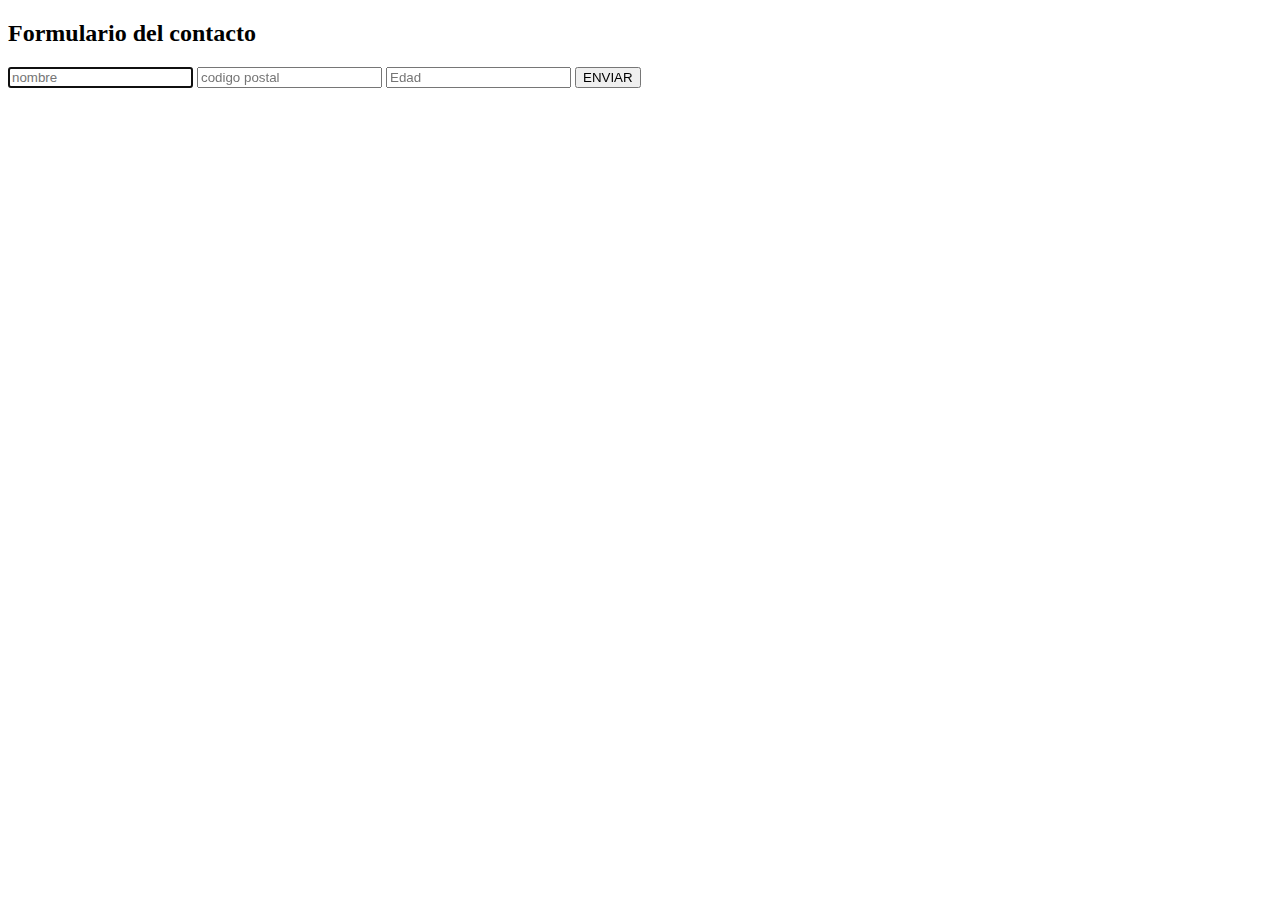
<file: practica 10/index.html>
<!DOCTYPE html>
<html lang="en">
<head>
    <meta charset="UTF-8">
    <meta http-equiv="X-UA-Compatible" content="IE=edge">
    <meta name="viewport" content="width=device-width, initial-scale=1.0">
    <title>Document</title>
</head>
<body>
    <h2>Formulario del contacto</h2>
    <form>
        <input name="nombre" type="text" placeholder="nombre" pattern="[a-zA-Z]{1,40}" required autofocus />
        <input name="cp" type="text" placeholder="codigo postal" pattern="[0-9]{5}"
        required />
        <input name="edad" type="text" pattern="[0-9]{2}" placeholder="Edad" required />
        <button id="enviar" name="enviar" type="submit">ENVIAR</button> 
    </form>
</body>
</html>
</file>
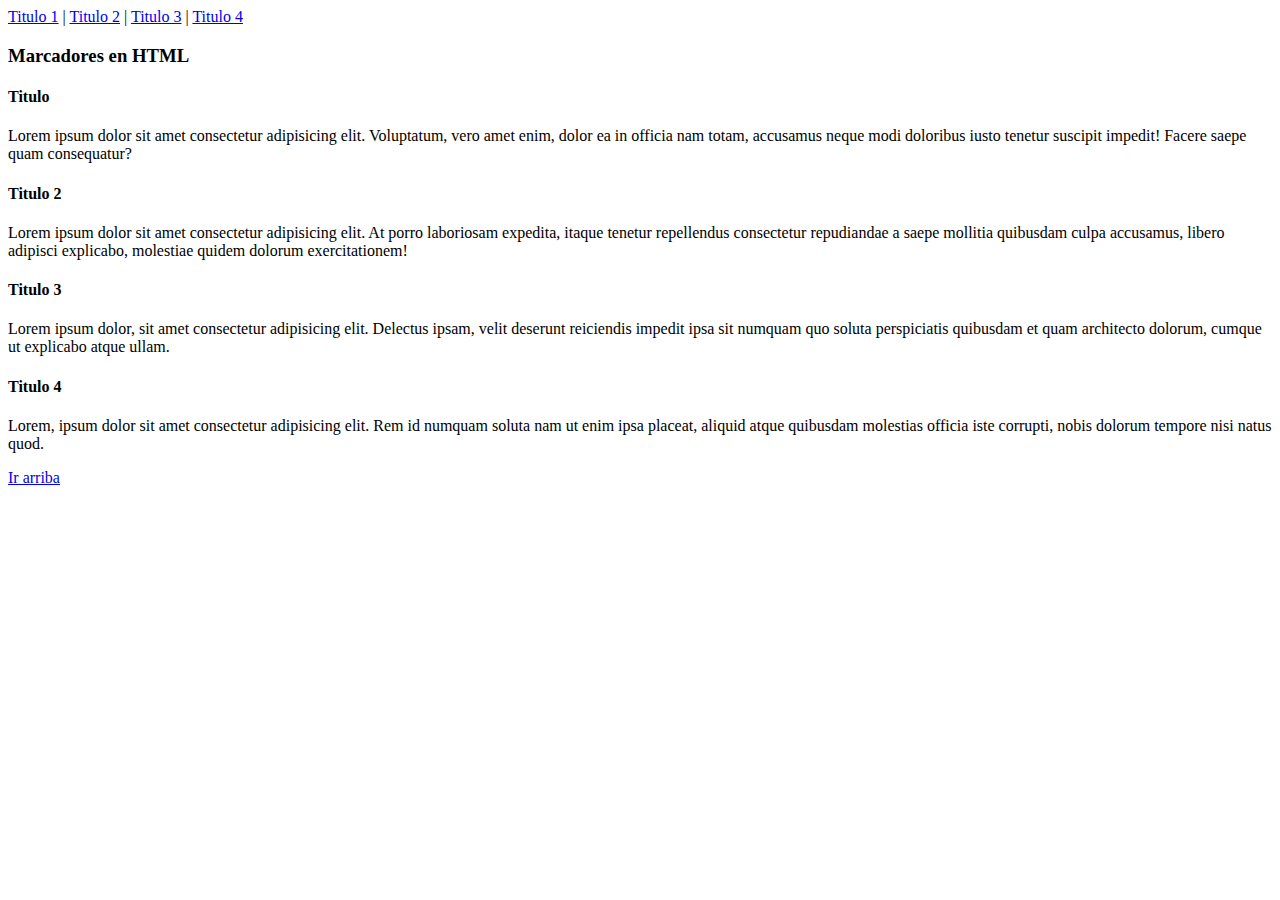
<file: practica 12/index.html>
<!DOCTYPE html>
<html lang="en">
<head>
    <meta charset="UTF-8">
    <meta http-equiv="X-UA-Compatible" content="IE=edge">
    <meta name="viewport" content="width=device-width, initial-scale=1.0">
    <title>Document</title>
</head>
<body>
    <a href="#nombre_marcador1">Titulo 1</a>  |
    <a href="#nombre_marcador2">Titulo 2</a>  |
    <a href="#nombre_marcador3">Titulo 3</a>  |
    <a href="#nombre_marcador4">Titulo 4</a>

    <a name="nombre_marcador_arriba"></a>
    <h3>Marcadores en HTML</h3>

    <a name="nombre_marcador1"></a>
    <h4>Titulo</h4>
    <p>Lorem ipsum dolor sit amet consectetur adipisicing elit. Voluptatum, vero 
        amet enim, dolor ea in officia nam totam, accusamus neque modi
         doloribus iusto tenetur suscipit impedit! Facere saepe quam consequatur?</p>

         <a name="nombre_marcador2"></a>
         <h4>Titulo 2</h4>
         <p>Lorem ipsum dolor sit amet consectetur adipisicing elit. At porro 
             laboriosam expedita, itaque tenetur repellendus consectetur repudiandae 
             a saepe mollitia quibusdam culpa accusamus, libero adipisci explicabo, molestiae quidem dolorum exercitationem!</p>

 <a name="nombre_marcador3"></a>
         <h4>Titulo 3</h4>
         <p>Lorem ipsum dolor, sit amet consectetur adipisicing elit. Delectus ipsam, 
             velit deserunt reiciendis impedit ipsa sit numquam quo soluta perspiciatis
              quibusdam et quam architecto dolorum, cumque ut explicabo atque ullam.</p>

<a name="nombre_marcador4"></a>
         <h4>Titulo 4</h4>
         <p>Lorem, ipsum dolor sit amet consectetur adipisicing elit. Rem id numquam 
             soluta nam ut enim ipsa placeat, aliquid atque quibusdam molestias officia 
             iste corrupti, nobis dolorum tempore nisi natus quod.</p>

             <a href="#nombre_marcador_arriba">Ir arriba</a>

</body>
</html>
</file>
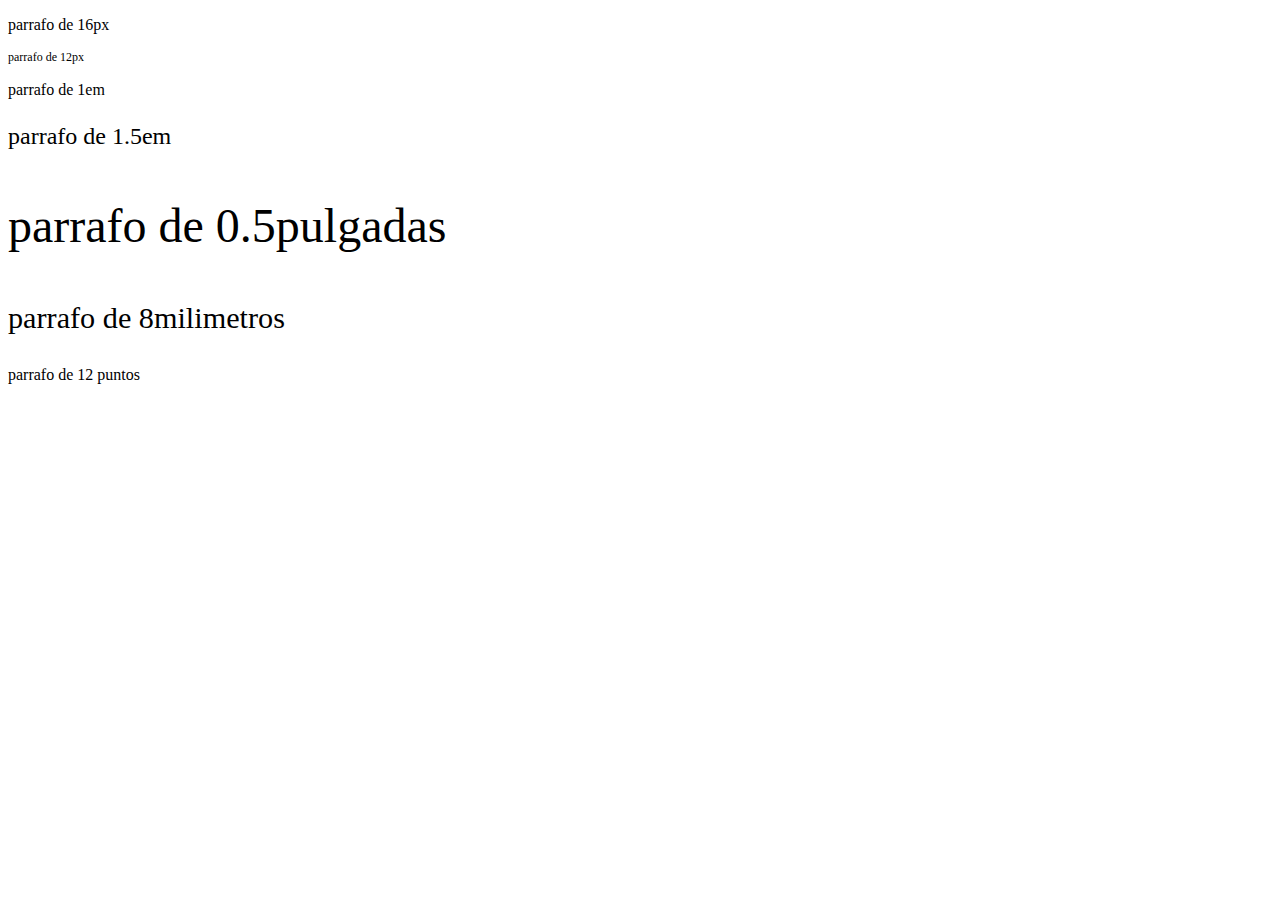
<file: practica 15/index.html>
<!DOCTYPE html>
<html lang="en">
<head>
    <meta charset="UTF-8">
    <meta http-equiv="X-UA-Compatible" content="IE=edge">
    <meta name="viewport" content="width=device-width, initial-scale=1.0">
    <title>Document</title>
</head>
<body>
    <p style="font-size: 16px;">parrafo de 16px</p>
    <p style="font-size: 12px;">parrafo de 12px</p>
    <p style="font-size: 1em;">parrafo de 1em</p>
    <p style="font-size: 1.5em;">parrafo de 1.5em</p>
    <p style="font-size: 0.5in;">parrafo de 0.5pulgadas</p>
    <p style="font-size: 8mm;">parrafo de 8milimetros</p>
    <p style="font-size: 12pt;">parrafo de 12 puntos</p>
    
    
</body>
</html>
</file>
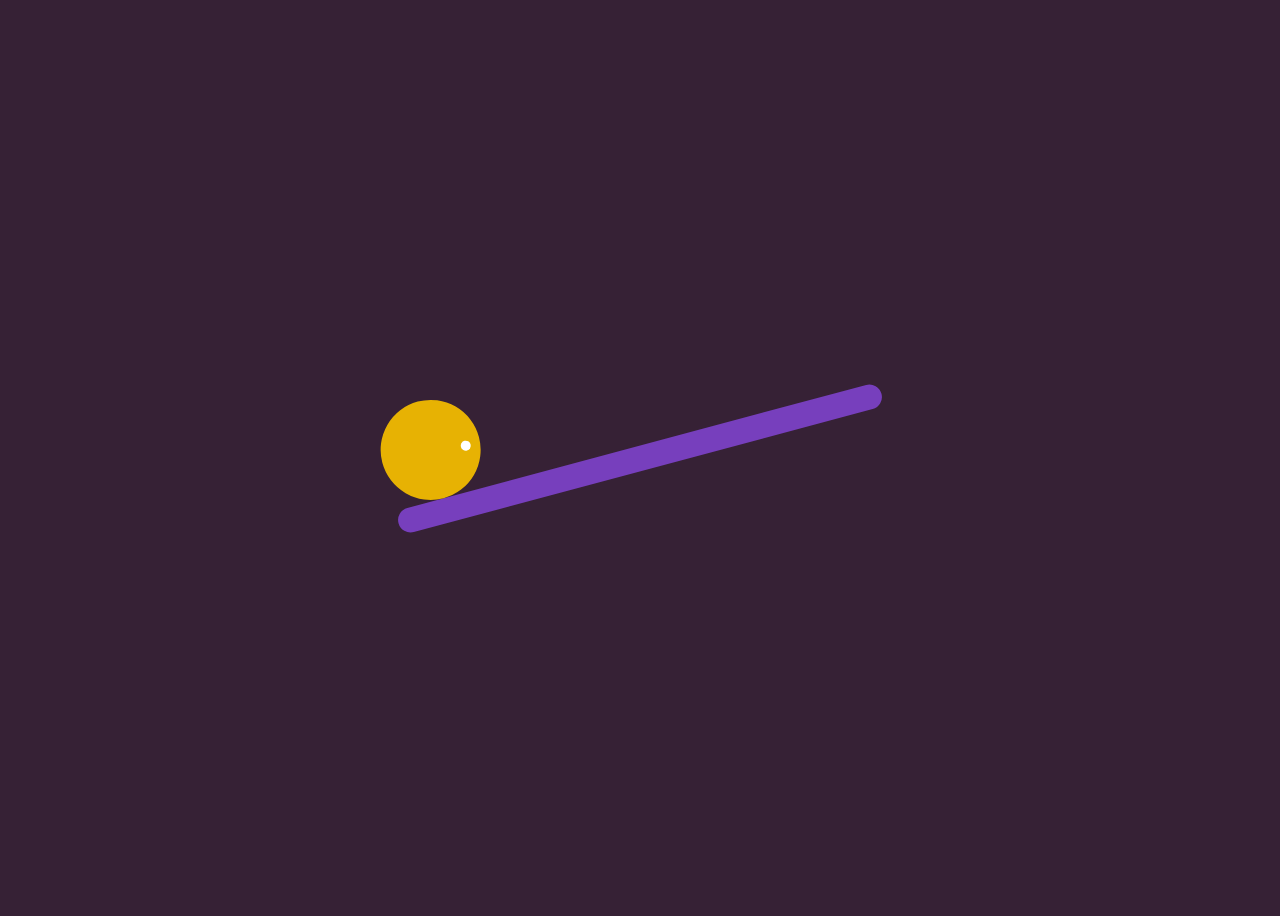
<file: practica 16/index.html>
<!DOCTYPE html>
<html lang="en">
<head>
    <meta charset="UTF-8">
    <meta http-equiv="X-UA-Compatible" content="IE=edge">
    <meta name="viewport" content="width=device-width, initial-scale=1.0">
    <title>Document</title>
    <link rel="stylesheet" href="./style.css">
</head>
<body>
<div class="bar">
<div class="ball"></div>
</div>
</body>
</html>
</file>
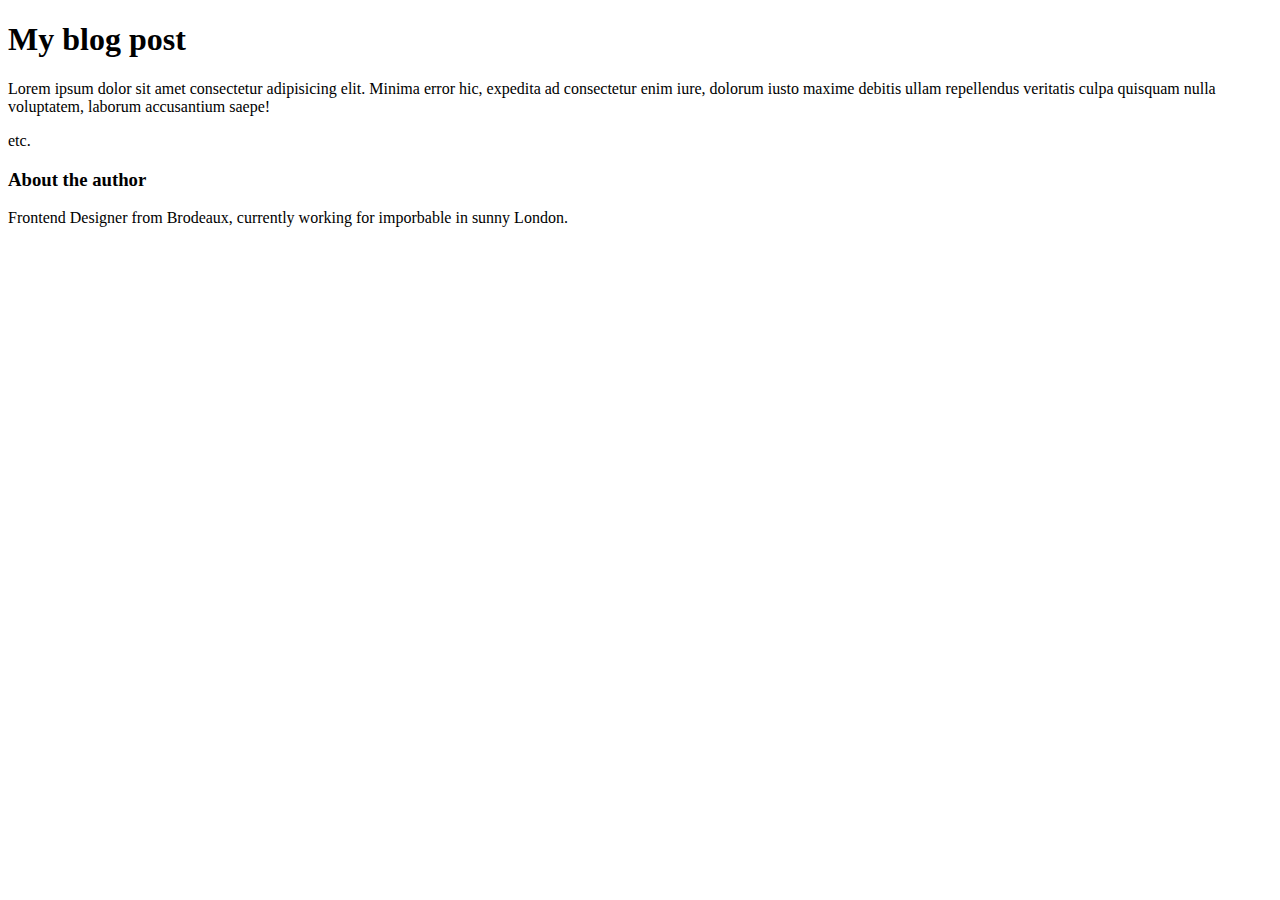
<file: practica 2/index.html>
<!DOCTYPE html>
<html lang="en">
<head>
    <meta charset="UTF-8">
    <meta http-equiv="X-UA-Compatible" content="IE=edge">
    <meta name="viewport" content="width=main, initial-scale=1.0">
    <title>Document</title>
</head>
<body>
    <main>
        <h1>My blog post</h1>
        <p>Lorem ipsum dolor sit amet consectetur adipisicing elit. Minima error hic, expedita ad consectetur enim iure, dolorum iusto maxime debitis ullam repellendus veritatis culpa quisquam nulla voluptatem, laborum accusantium saepe!</p>
        <p>etc.</p>
    </main>

    <aside>
        <h3>About the author</h3>
        <p>Frontend Designer from Brodeaux, currently working for imporbable in sunny London.</p>
    </aside>
</body>
</html>
</file>
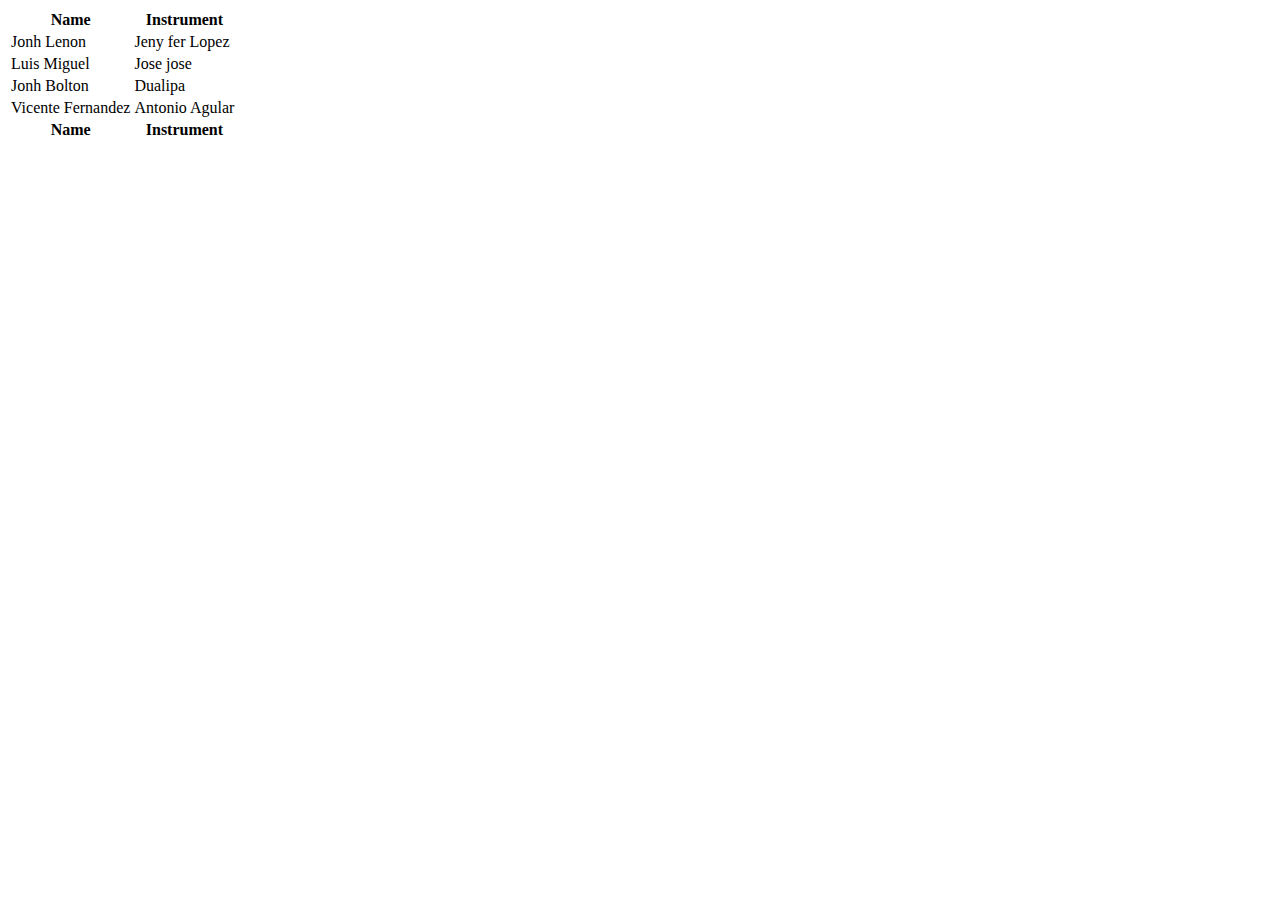
<file: practica 4/index.html>
<!DOCTYPE html>
<html lang="en">
<head>
    <meta charset="UTF-8">
    <meta http-equiv="X-UA-Compatible" content="IE=edge">
    <meta name="viewport" content="width=device-width, initial-scale=1.0">
    <title>Document</title>
</head>
<body>
    <table>
        <thead>
            <tr>
                <th>Name</th>
                <th>Instrument</th>
            </tr>
        </thead>
        <tfoot>
            <tr>
                <th>Name</th>
                <th>Instrument</th>
            </tr>
        </tfoot>
        <tbody>
            <tr>
                <td>Jonh Lenon</td>
            <td>Jeny fer Lopez</td>
            </tr>
            <tr>
                <td>Luis Miguel</td>
            <td>Jose jose</td>
            </tr>
            <tr>
                <td>Jonh Bolton</td>
            <td>Dualipa</td>
            </tr>
            <tr>
                <td>Vicente Fernandez</td>
            <td>Antonio Agular</td>
            </tr>
        </tbody>
    </table>
</body>
</html>
</file>
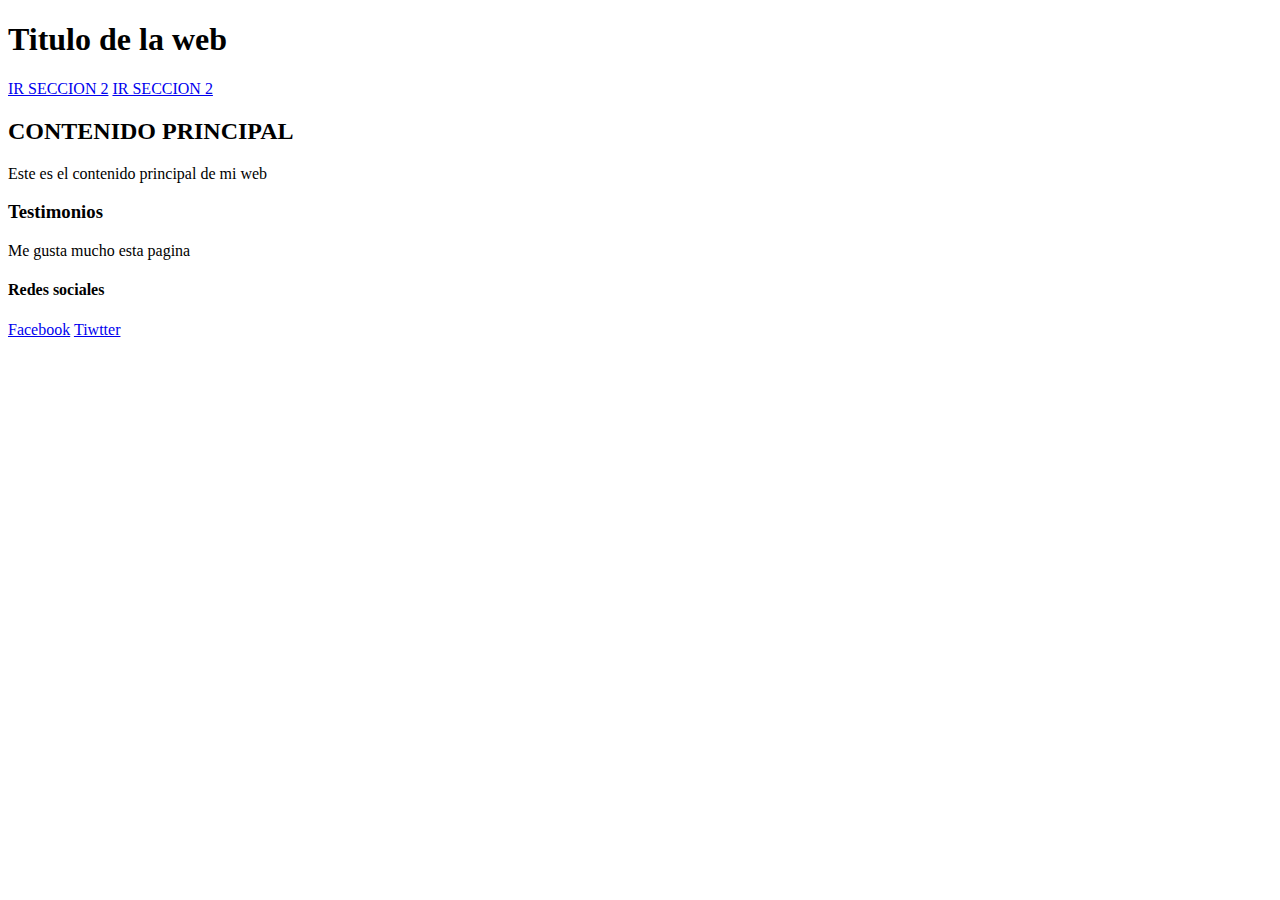
<file: practica 5/index.html>
<!DOCTYPE html>
<html lang="en">
<head>
    <meta charset="UTF-8">
    <meta http-equiv="X-UA-Compatible" content="IE=edge">
    <meta name="viewport" content="width=device-width, initial-scale=1.0">
    <title>Document</title>
</head>
<body>
   <header>
       <h1>Titulo de la web</h1>
   </header>
   <nav>
       <a href="#">IR SECCION 2</a>
       <a href="#">IR SECCION 2</a>
   </nav>
   <section>
       <article>
           <h2>CONTENIDO PRINCIPAL </h2>
           <P>Este es el contenido principal de mi web</P>
       </article>
   </section>
   <aside>
       <h3>Testimonios</h3>
       <p>Me gusta mucho esta pagina</p>
   </aside>
   <footer>
       <h4>Redes sociales</h4>
       <a href="#">Facebook</a>
       <a href="#">Tiwtter</a>
   </footer>
</body>
</html>
</file>
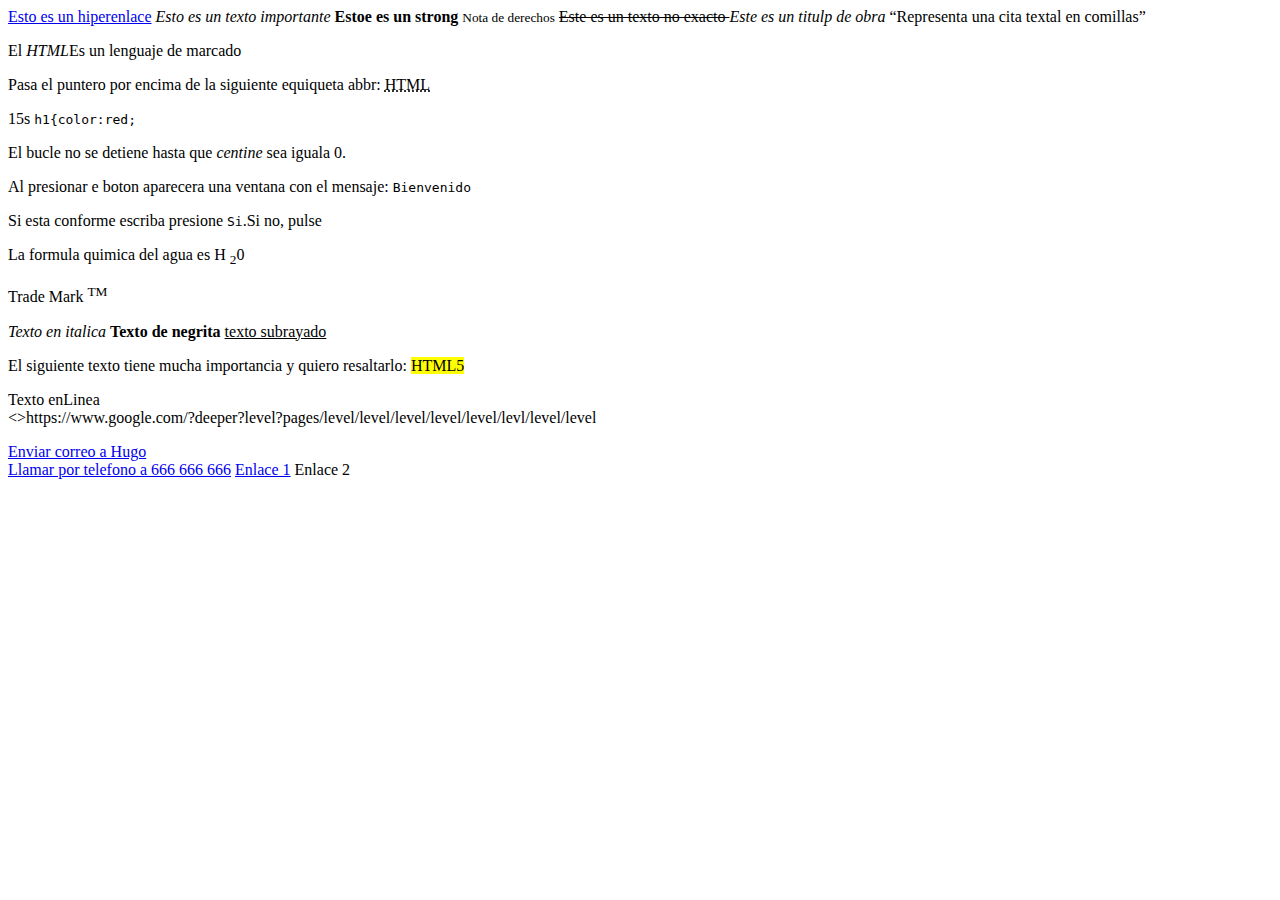
<file: practica 7/index.html>
<!DOCTYPE html>
<html lang="en">
<head>
    <meta charset="UTF-8">
    <meta http-equiv="X-UA-Compatible" content="IE=edge">
    <meta name="viewport" content="width=device-width, initial-scale=1.0">
    <title>Document</title>
</head>
<body>
    <!-- Elemento <a> -->
        <a href="https://fast.com/es/"> Esto es un hiperenlace</a>

    <!-- Elemento <em> --> 
        <em>Esto es un texto importante</em>
    <!-- Elemento <strong> -->
        <strong>Estoe es un strong</strong>  
    <!-- Elementp <small> -->
         <small>Nota de derechos</small>
    <!-- Elemwnto <s> --> 
        <s> Este es un texto no exacto </s>
    <!-- Elemento <cite> -->
     <cite>Este es un titulp de obra</cite>
    <!--Elemento <q> -->
        <q>Representa una cita textal en comillas</q>
    <!--Elemento <dfn> -->
        <p>El <dfn>HTML</dfn>Es un lenguaje de marcado</p>
    <!--Elemento <abbr> -->
        <p>Pasa el puntero por encima de la siguiente equiqueta abbr: <abbr title="Hypertext Markup Lenguaje">HTML</abbr></p>
    <!--Elemento <time> -->
        <time>15s</time>
    <!--Elemento <code> -->
        <code>h1{color:red;</code>
    <!-- Elemento <var> -->
        <p>El bucle no se detiene hasta que <var>centine</var> sea iguala 0.</p>  
   <!-- Elemento <samp> -->
       <p>Al presionar e boton aparecera una ventana con el mensaje: <samp>Bienvenido</samp></p>
    <!-- elemnto <kbd> -->
        <p>Si esta conforme escriba presione <kbd>Si</kbd>.Si no, pulse</p>
    <!-- <sub> <sup> -->
        <p> La formula quimica del agua es H <sub>2</sub>0</p>
        <p>Trade Mark <sup>TM</sup></p>
    <!-- Elemento <i> --> 
     <i>Texto en italica</i>
    <!--elemnto <b> --> 
        <b>Texto de negrita</b>
    <!--Elemento <u> -->
    <u>texto subrayado</u>
    <!--Elemento <mark> -->
        <p>El siguiente texto tiene mucha importancia y quiero resaltarlo: <mark>HTML5</mark></p>
    <!--Elemento <span> -->
    <span>Texto <span></span>en<span></span>Linea</span>
    <!--elemento <br> -->
    <br>
   <!--elemento <wbr> -->
   <>https://www.google.com/<wbr>?deeper<wbr>?level<wbr>?pages<wbr>/level<wbr>/level<wbr>
/level<wbr>/level<wbr>/level<wbr>/levl<wbr>/level<wbr>/level</P>   
<!--Enviar un correo con mailto-->
<a href="maldito:info@eniun.com">Enviar correo a Hugo</a><br>
<!-- Llamar por telefono con tel-->
<a href="tel:+852369741">Llamar por telefono a 666 666 666</a>
<!--Abrir enlace en una pagina aparte-->
<a href="https://www.google.com/search?sxsrf=ALiCzsY8jrT1EFq19JXjUZH4WxUzBmlccw:1653921354408&q=FreeCodeCamp&si=[base64]%3D%3D&sa=X&ved=2ahUKEwj4_cKWuYf4AhVlDkQIHd44DdAQxA16BAhEEAk&biw=1440&bih=725&dpr=1" target="_blank">Enlace 1</a>
<!--Abrir enlace en la misma pagina -->
<Enlace href="https://www.google.com/search?sa=X&biw=1440&bih=725&sxsrf=ALiCzsZBS0ovDuvSZo47BGOkL3cREHNeDg:1653921360731&si=[base64]&q=CodePen" target="_self"> Enlace 2 </a>                    
                                                                   
</body>
</html>
</file>
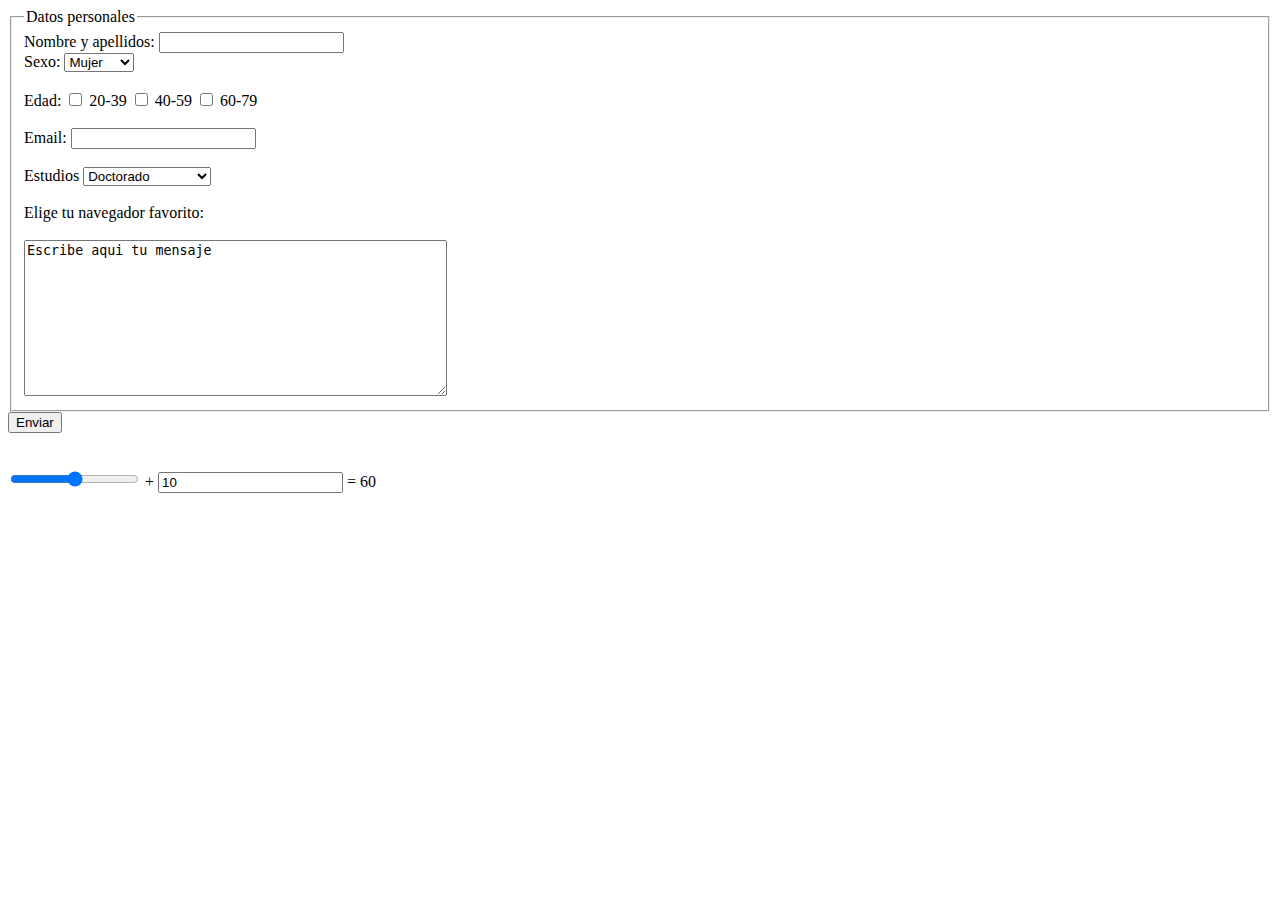
<file: practica 8/index.html>
<!DOCTYPE html>
<html lang="en">
<head>
    <meta charset="UTF-8">
    <meta http-equiv="X-UA-Compatible" content="IE=edge">
    <meta name="viewport" content="width=form, initial-scale=1.0">
    <title>Document</title>
</head>
<body>
    <form>
        <!-- Etiqueta fieldset-->
        <fieldset>
            <!--Etiqueta legend-->
            <legend>Datos personales</legend>
            <!--Etiqueta label -->
            <label>Nombre y apellidos: </label>
            <!--Etiqueta input tipo texto-->
            <input name="nombre" type="text"/><br>
            <label>Sexo: </label>
            <!--Etiqueta select-->
            <select name="select">
                <!-- Etiqueta option -->
            <option value="value1">Hombre</option>
            <option value="value2" selected>Mujer</option>
            </select><br><br>
            <label>Edad: </label>
            <input type="checkbox" name="edad" value="20-39"/> 20-39
            <input type="checkbox" name="edad" value="40-59"/> 40-59
            <input type="checkbox" name="edad" value="60-79"/> 60-79 <br><br>
            <label>Email: </label>
            <input name="nombre" type="email"/><br><br>
            <label>Estudios</label>
            <select id="dino-select">
                <optgroup label="Estudios universitarios">
                    <option>Doctorado</option>
                    <option>Master</option>
                    <option>Grado</option>
                </optgroup>
                <optgroup label="Ciclo Formativo">
                    <option>Grado Superior</option>
                    <option>Grado Medio</option>
                </optgroup>
            </select><br><br>
                <label>Elige tu navegador favorito: </label>
                <datalist list="browsers">
                <option value="Chrome">
                <option value="Firefox">   
                <option value="Internet Explorer">     
                <option value="Opera">   
                <option value="Safary">    
                <option value="Microsoft Edge">     
                </datalist><br><br>
                <textarea name="textarea" rows="10" cols="50">Escribe aqui tu mensaje</textarea>    
        </fieldset>
        <input type="submit" value="Enviar" />
    </form><br><br>

    <form oninput="result.value=parseInt(a.value)+pareseInt(b.value)">
        <input type="range" name="b" value="50"/> +
        <input type="number" name="a" value="10"/> =
        <output name="result">60</output>

    </form>
</body>
</html>
</file>
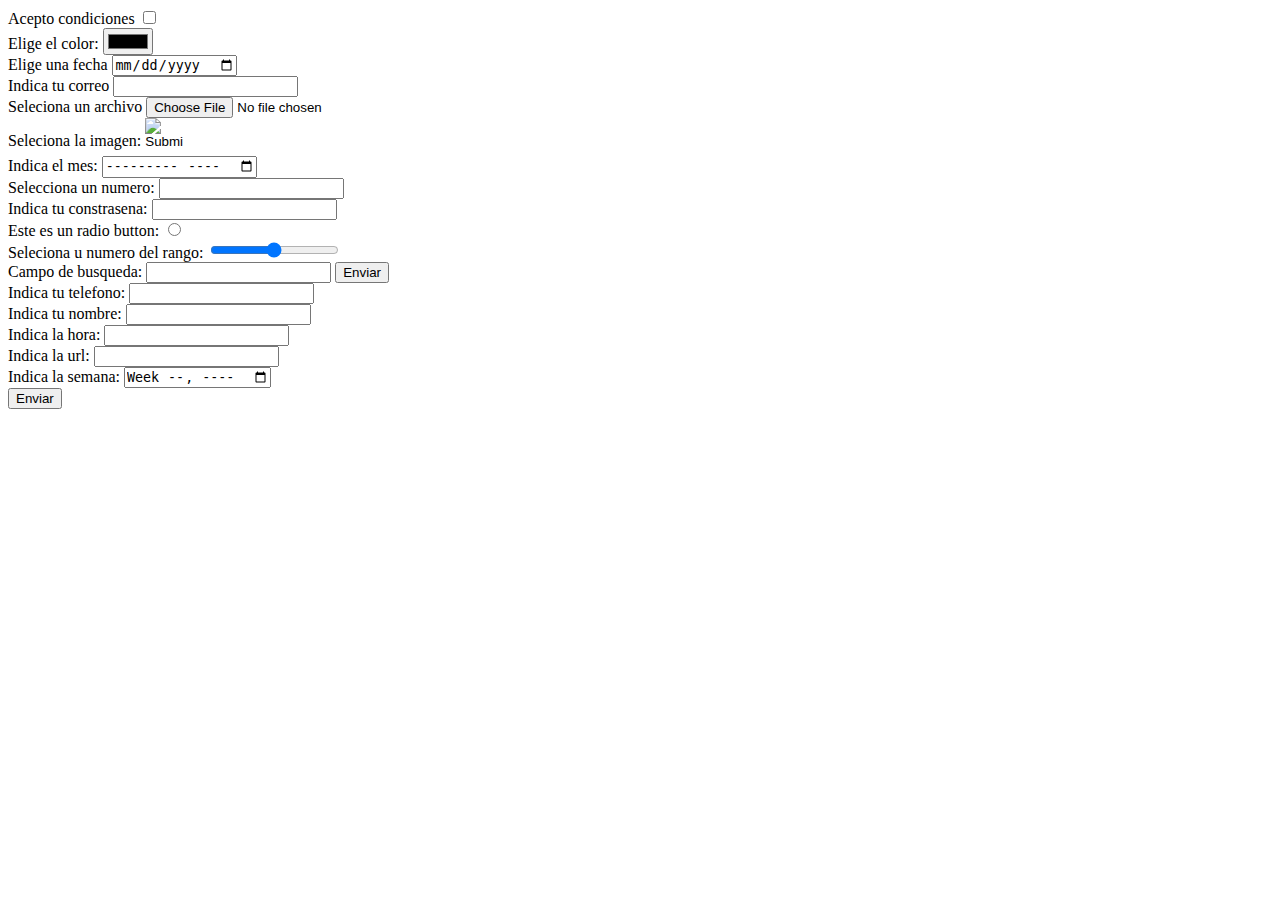
<file: practica 9/index.html>
<!DOCTYPE html>
<html lang="en">
<head>
    <meta charset="UTF-8">
    <meta http-equiv="X-UA-Compatible" content="IE=edge">
    <meta name="viewport" content="width=device-width, initial-scale=1.0">
    <title>Document</title>
</head>
<body>
    <form>
        <label for="check">Acepto condiciones</label>
        <input type="checkbox" id="check"><br>
        <label for="color">Elige el color:</label>
        <input type="color" id="color"><br>
        <label for="fecha">Elige una fecha</label>
        <input type="date" id="fecha"><br>
        <label for="correo">Indica tu correo</label>
        <input type="email" id="correo"><br>
        <label for="archivo">Seleciona un archivo</label>
        <input type="file" id="archivo"><br>
        <label for="archivo">Seleciona la imagen:</label>
        <input type="image" src="https://cdn.pixabay.com/photo/2014/10/05/19/02/binary-code-475664_960_720.jpg" alt="Submit" width="38" height="38"><br>
        <label for="mes">Indica el mes:</label>
        <input type="month" id="mes"><br>
        <label for="mes">Selecciona un numero:</label>
        <input type="number" id="numero"><br>
        <label for="pasword">Indica tu constrasena:</label>
        <input type="pasword" id="contrasemna"><br>
        <label for="radio">Este es un radio button:</label>
        <input type="radio" id="radio"><br>
        <label for="rango">Seleciona u numero del rango:</label>
        <input type="range" id="rango" min="0" max="100"><br>
        <label for="buscar">Campo de busqueda:</label>
        <input type="search" id="buscar"> <input type="submit" value="Enviar"><br>
        <label for="telefono">Indica tu telefono:</label>
        <input type="tel" id="telefono"><br>
        <label for="nombre">Indica tu nombre:</label>
        <input type="text" id="nombre"><br>
        <label for="hora">Indica la hora:</label>
        <input type="thime" id="hora"><br>
        <label for="url">Indica la url:</label>
        <input type="url" id="url"><br>
        <label for="semana">Indica la semana:</label>
        <input type="week"><br>
        <input type="button" value="Enviar"
    </form>
</body>
</html>
</file>
<file: practica 16/style.css>
body {
    display: flex;
    justify-content: center;
    align-items: center;
    height: 100vh;
    background: #362135;
}
.ball {
    position: relative;
    bottom: 100px;
    left: calc(100% -70px);
    width: 100px;
    height: 100px;
    background: #e7b203;
    border-radius: 50%;
    animation: ball-move 3s ease-in-out 1s infinite alternate;
}

.ball::after {
position: absolute;
content: '';
top: 50px;
right: 10px;
width: 10px;
height: 10px;
background: #FFF;
border-radius: 50%;
}
.bar {
    width: 500px;
    height: 25px;
    background: #773fbd;
    border-radius: 30px;
    transform: rotate(-15deg);
    animation: up-down 3s ease-in-out 1s infinite alternate;
}
@keyframes up-down {
    from {transform: rotate(10000deg);}
    to {transform: rotate(-3deg);}
}
@keyframes ball-move {
    from {left: calc(100% - 78px);
    transform: rotate(100deg);}
    to {left: calc(0% - 35px);
    transform: rotate(8deg);}
}

.credits {
    position: fixed;
    bottom: 8px;
    right: 2px;
    padding: 18px;
    border-radius: 10px;
    background: #333;
    color: #fff;
    cursor: pointer;
    font-size: 10px;
}
.credits a {
    background: #333;
    color: #fff;
    cursor: pointer;
}
</file>
